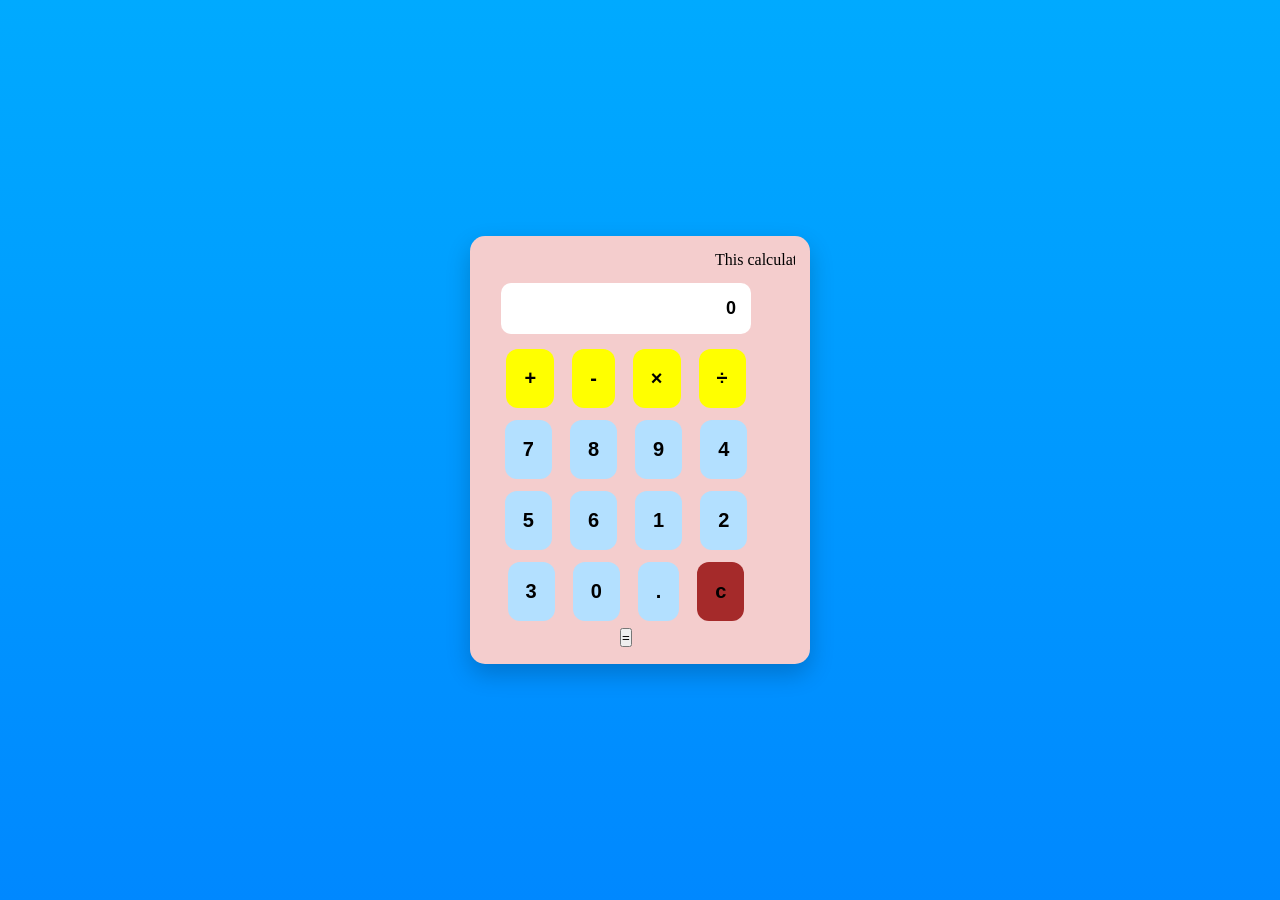
<file: index.html>
<!DOCTYPE html>
<html lang="en">
<head>
    <meta charset="UTF-8">
    <meta name="viewport" content="width=device-width, initial-scale=1.0">
    <title>calculator</title>
    <link rel="stylesheet" href="calculater.css">
</head>
<body>
    <script src="calculater.js"></script>
    <div class="inner">
        <marquee behavior="slide" direction="left">This calculator is sucessfully working  </marquee>
<table>
    
    <tr>
        <th class="text"><input type="text" value="0" id="a"></th>
    </tr>
    <tr>
        <th class="operator">
          <input type="button" value="+"onclick="pick('+')">
          <input type="button" value="-"onclick="pick('-')">
          <input type="button" value="×"onclick="pick('*')">
          <input type="button" value="÷"onclick="pick('/')">
        </th>
    </tr>
        <tr >
            <th class="second" >
                <input type="button" value="7" onclick="pick(7)">
                <input type="button"value="8"onclick="pick(8)">
                <input type="button" value="9"onclick="pick(9)">
                <input type="button" value="4"onclick="pick(4)">
            </th>
        </tr>
        <tr class="third">
            <th>
                <input type="button" value="5"onclick="pick(5)">
                <input type="button" value="6"onclick="pick(6)">
                <input type="button" value="1"onclick="pick(1)">
                <input type="button" value="2"onclick="pick(2)">
                
            </th>
        </tr>
        <tr >
            <th class="fourth">
                <input type="button" value="3"onclick="pick(3)">
                <input type="button" value="0"onclick="pick(0)">
                <input type="button" value="." onclick="pick('.')"style="font-weight:600;">
                <input type="button" value="c" onclick="clr()" style="background-color: brown;">
            </th>
        </tr>
       <tr>
        <th>
            <input type="button" class="button-37" value="=" onclick="solve()"></input>
        </th>
       </tr>

        
    </table>
    </div>
    
</body>

</html>
</file>
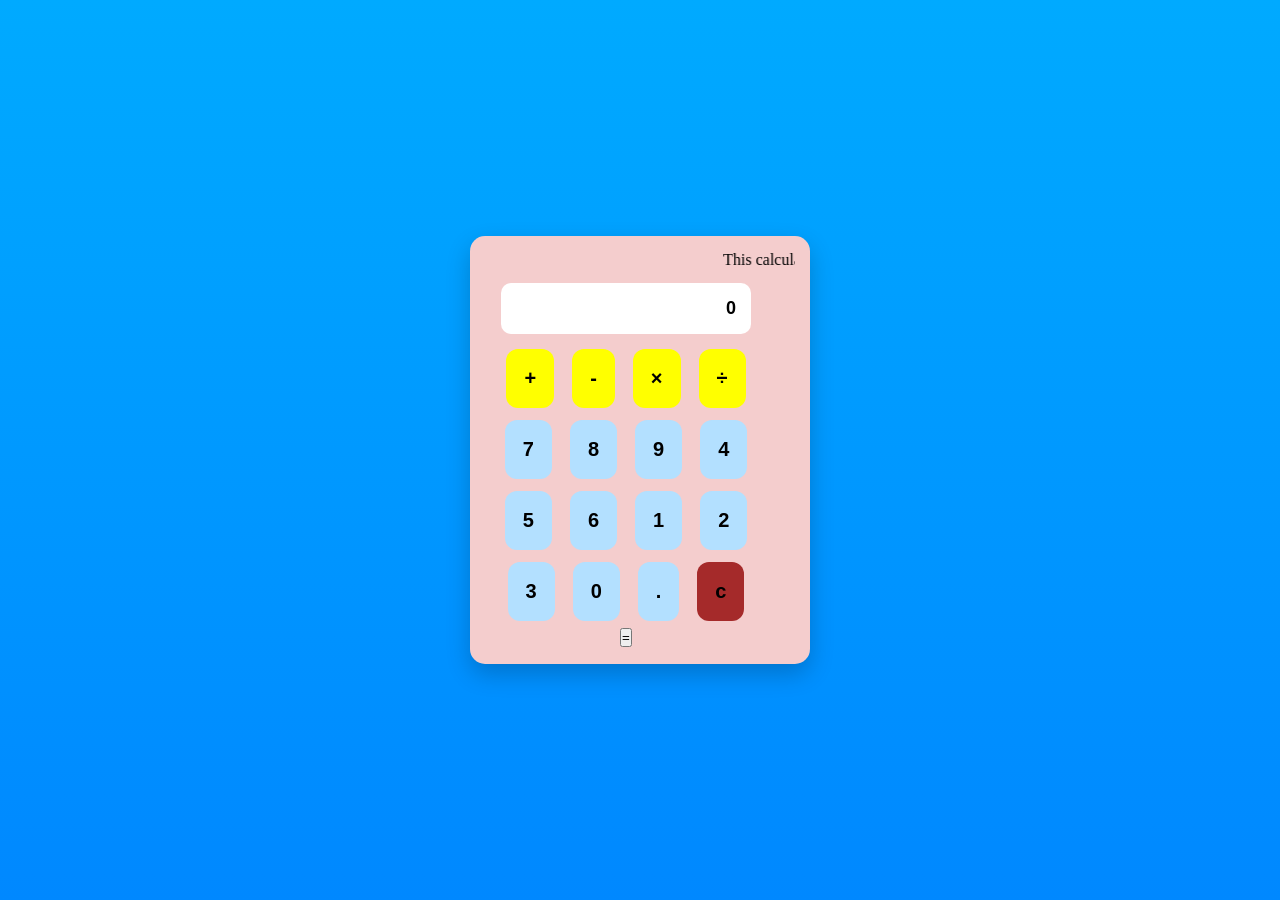
<file: calculater.html>
<!DOCTYPE html>
<html lang="en">
<head>
    <meta charset="UTF-8">
    <meta name="viewport" content="width=device-width, initial-scale=1.0">
    <title>calculator</title>
    <link rel="stylesheet" href="calculater.css">
</head>
<body>
    <script src="calculater.js"></script>
    <div class="inner">
        <marquee behavior="slide" direction="left">This calculator is sucessfully working  </marquee>
<table>
    
    <tr>
        <th class="text"><input type="text" value="0" id="a"></th>
    </tr>
    <tr>
        <th class="operator">
          <input type="button" value="+"onclick="pick('+')">
          <input type="button" value="-"onclick="pick('-')">
          <input type="button" value="×"onclick="pick('*')">
          <input type="button" value="÷"onclick="pick('/')">
        </th>
    </tr>
        <tr >
            <th class="second" >
                <input type="button" value="7" onclick="pick(7)">
                <input type="button"value="8"onclick="pick(8)">
                <input type="button" value="9"onclick="pick(9)">
                <input type="button" value="4"onclick="pick(4)">
            </th>
        </tr>
        <tr class="third">
            <th>
                <input type="button" value="5"onclick="pick(5)">
                <input type="button" value="6"onclick="pick(6)">
                <input type="button" value="1"onclick="pick(1)">
                <input type="button" value="2"onclick="pick(2)">
                
            </th>
        </tr>
        <tr >
            <th class="fourth">
                <input type="button" value="3"onclick="pick(3)">
                <input type="button" value="0"onclick="pick(0)">
                <input type="button" value="." onclick="pick('.')"style="font-weight:600;">
                <input type="button" value="c" onclick="clr()" style="background-color: brown;">
            </th>
        </tr>
       <tr>
        <th>
            <input type="button" class="button-37" value="=" onclick="solve()"></input>
        </th>
       </tr>

        
    </table>
    </div>
    
</body>
</html>
</file>
<file: calculater.css>
*{
    margin: 0;
    padding: 0;
    box-sizing: border-box;
}

body{
    background: linear-gradient(180deg, #00aaff, #0088ff);
    min-height: 100vh;
    display: flex;
    justify-content: center;
    align-items: center;
}

/* Display */
input[type="text"]{
  font-size: 18px;
  font-weight:bold;
  padding: 15px;
  margin:8px;
  border: none;
  border-radius: 10px;
  text-align: right;
  width: 90%;
}

/* Calculator Box */
.inner{
    width: 340px;
    background-color:#f4cdcd;
    border-radius:15px;
    padding:15px;
    box-shadow: 0 10px 25px rgba(0,0,0,0.2);
    animation: fadeInUp 0.6s ease-in-out;
}

/* Button Common Style */
.operator input,
.second input,
.third input,
.fourth input,
.equal input{
    font-weight:bold;
    font-size:20px;
    font-family: Arial, sans-serif;
    padding:18px;
    border-radius:12px;
    cursor: pointer;
    margin:5px;
    border: none;
    transition: all 0.2s ease;
}

/* Different Button Colors */
.operator input{
    background-color: yellow;
}

.second input,
.third input,
.fourth input{
    background-color:#b3e0ff;
}

.equal input{
    background: #056422;
    color: white;
    width: 92%;
    display: block;
    margin: 10px auto;
}

/* Button Click Effect */
.operator input:active,
.second input:active,
.third input:active,
.fourth input:active,
.equal input:active{
    transform: scale(0.95);
}

/* Layout Fix */
th {
  display: flex;
  justify-content: center;
  gap: 8px;
  flex-wrap: wrap;
}

/* ===== Mobile Responsive ===== */
@media (max-width: 600px){

    .inner{
        width: 95%;
        max-width: 360px;
        padding:20px;
    }

    input[type="text"]{
        width: 100%;
        font-size:20px;
    }

    .operator input,
    .second input,
    .third input,
    .fourth input{
        width: 22%;
        padding:20px 0;
        font-size:18px;
    }

    .equal input{
        width: 95%;
    }
}

/* ===== Animation ===== */
@keyframes fadeInUp {
  0% {
    opacity: 0;
    transform: translateY(30px);
  }
  100% {
    opacity: 1;
    transform: translateY(0);
  }
}
</file>
